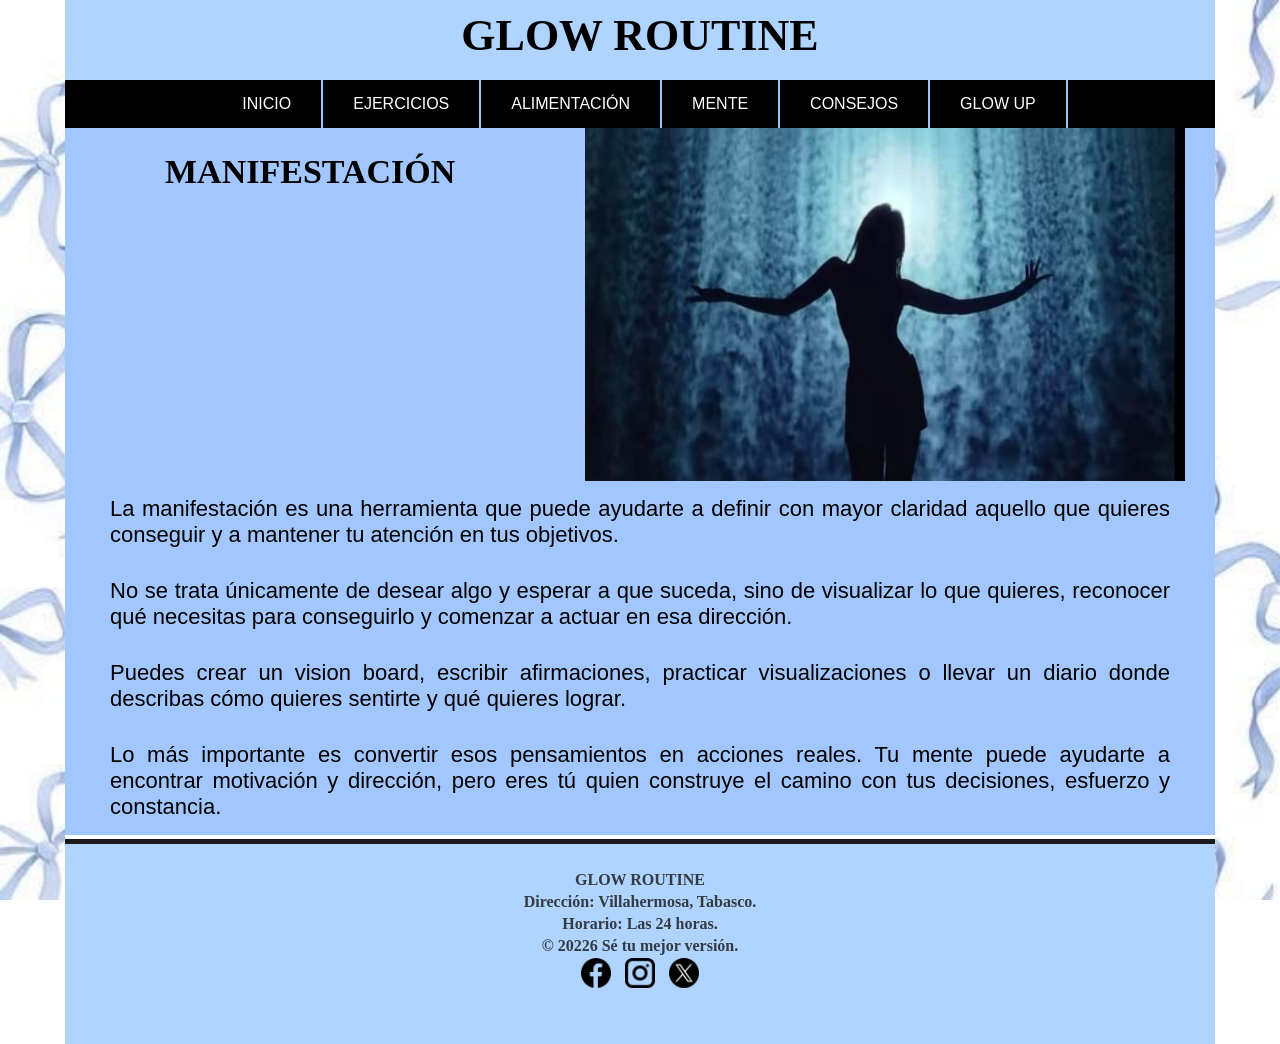
<file: paginas/contmuggle.html>
<!DOCTYPE html>
<html lang="es">
<head>
    <meta charset="UTF-8" />
    <title>GLOW ROUTINE</title>
    <link rel="shortcut icon" href="../imagenes/icon azul.png">
    <link rel="stylesheet" type="text/css" href="../estilos/estilos.css">
</head>
<body>
    <section id="contenedor">
  
        <header>
            <h1 id="titulo">GLOW ROUTINE</h1>
        </header>

          <!--seccion menu-->
        
        <section id="menuss">
           <nav class="menu">
               <ul>
                    <li><a href="../index.html">INICIO</a></li>
                    <li><a href="../paginas/mundo-magico.html">EJERCICIOS</a></li>
                    <li><a href="../paginas/muggle.html">ALIMENTACIÓN</a></li>
                    <li><a href="../paginas/deportes.html">MENTE</a></li>
                    <li><a href="../paginas/espectaculos.html">CONSEJOS</a></li>
                    <li><a href="../paginas/politica.html">GLOW UP</a></li>
               </ul>
           </nav>
        </section>


       <section id="nacionales">

        <article id="contenido">
    <h2 id="titulosdesubpaginas">MANIFESTACIÓN</h2>
    
    <img src="../imagenes/yes.jpg">

    <p>La manifestación es una herramienta que puede ayudarte a definir con mayor claridad aquello que quieres conseguir y a mantener tu atención en tus objetivos.</p>

        <p> No se trata únicamente de desear algo y esperar a que suceda, sino de visualizar lo que quieres, reconocer qué necesitas para conseguirlo y comenzar a actuar en esa dirección.</p>

             <p>Puedes crear un vision board, escribir afirmaciones, practicar visualizaciones o llevar un diario donde describas cómo quieres sentirte y qué quieres lograr.</p>

                  <p>Lo más importante es convertir esos pensamientos en acciones reales. Tu mente puede ayudarte a encontrar motivación y dirección, pero eres tú quien construye el camino con tus decisiones, esfuerzo y constancia.</p>

    </article>
   
   
     </section>      


   <footer>
    
        <h5 id="parrafo"> 
            GLOW ROUTINE
            <br>Dirección: Villahermosa, Tabasco.
            <br>Horario: Las 24 horas.
            <br>© 20226 Sé tu mejor versión.

         <article id="redes">
		        <a href="https://www.facebook.com/share/g/1JTfUjoUNK/" target="_blank"><img src="../imagenes/20673.png" width="30" height="30" alt=""/></a>
			    <a href="https://www.instagram.com/club.it.girll?igsh=MWFuNW9sMWliems1Mw==" target="_blank"><img src="../imagenes/3661391.png" width="30" height="30" alt=""/></a>
			     <a href="" target="_blank"><img src="../imagenes/x_logo_PNG11.png" width="30" height="30" alt=""/>
         </article>
</footer>


    </section>
</body>
</html>
</file>
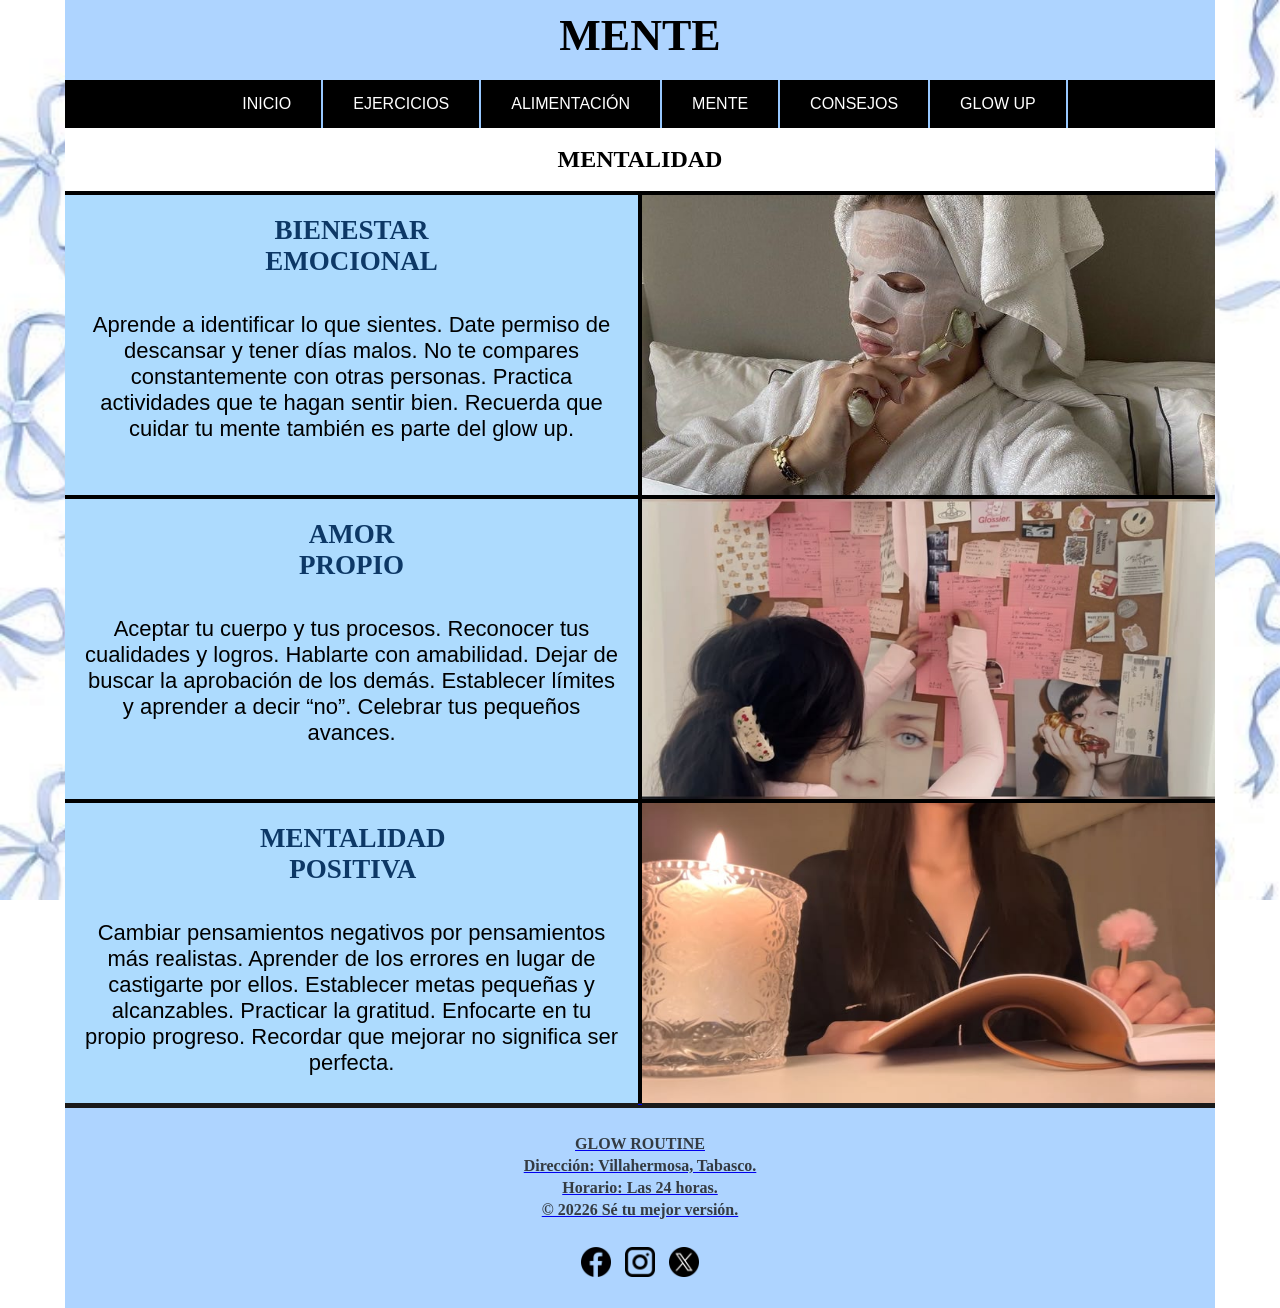
<file: paginas/deportes.html>
<!DOCTYPE html>
<html lang="es">
<head>
    <meta charset="UTF-8" />
    <title>GLOW ROUTINE</title>
    <link rel="shortcut icon" href="../imagenes/icon azul.png">
    <link rel="stylesheet" type="text/css" href="../estilos/estilos.css">
</head>
<body>
    <section id="contenedor">
  
        <header>
            <h1 id="titulo">MENTE</h1>
        </header>

          <!--seccion menu-->
        
        <section id="menuss">
           <nav class="menu">
               <ul>
                    <li><a href="../index.html">INICIO</a></li>
                    <li><a href="../paginas/mundo-magico.html">EJERCICIOS</a></li>
                    <li><a href="../paginas/muggle.html">ALIMENTACIÓN</a></li>
                    <li><a href="../paginas/deportes.html">MENTE</a></li>
                    <li><a href="../paginas/espectaculos.html">CONSEJOS</a></li>
                    <li><a href="../paginas/politica.html">GLOW UP</a></li>
               </ul>
           </nav>
        </section>


 <br>
 <h1 style="text-align: center;">MENTALIDAD</h1>
<br>

 <!-- Seccion de noticias HOGWARTS -->
   <section id="noticia1">

    <article id="descripcion">
    <h1 id="titulosdelindex">BIENESTAR EMOCIONAL</h1>
    <p>Aprende a identificar lo que sientes. Date permiso de descansar y tener días malos. No te compares constantemente con otras personas. Practica actividades que te hagan sentir bien. Recuerda que cuidar tu mente también es parte del glow up.</p>
    </article>

        <article id="foto">
        <img src="../imagenes/T3.jpg" width="573px" height="300px">
    </article>			
   </section>


   <!-- Seccion de noticias Deportes -->
   <section id="noticia1">

    <article id="descripcion">
    <h1 id="titulosdelindex">AMOR PROPIO</h1>
   
    <p>Aceptar tu cuerpo y tus procesos. Reconocer tus cualidades y logros. Hablarte con amabilidad. Dejar de buscar la aprobación de los demás. Establecer límites y aprender a decir “no”. Celebrar tus pequeños avances.</p>
    </article>

        <article id="foto">
        <img src="../imagenes/T17.jpg" width="573px" height="300px">
    </article>			
   </section>


   <!-- Seccion de noticias Política -->
   <section id="noticia1">

    <article id="descripcion">
    <h1 id="titulosdelindex">MENTALIDAD POSITIVA</h1>
        
     <a href="../paginas/contdeportes.html">
  
    <p>Cambiar pensamientos negativos por pensamientos más realistas. Aprender de los errores en lugar de castigarte por ellos. Establecer metas pequeñas y alcanzables. Practicar la gratitud. Enfocarte en tu propio progreso. Recordar que mejorar no significa ser perfecta.</p>
    </article>

        <article id="foto">
        <img src="../imagenes/T18.jpg" width="573px" height="300px">
    </article>			
   </section>

   <footer>
    
        <h5 id="parrafo"> 
            GLOW ROUTINE
            <br>Dirección: Villahermosa, Tabasco.
            <br>Horario: Las 24 horas.
            <br> © 20226 Sé tu mejor versión.
        </h5>

         <article id="redes">
		        <a href="https://www.facebook.com/share/g/1JTfUjoUNK/" target="_blank"><img src="../imagenes/20673.png" width="30" height="30" alt=""/></a>
			    <a href="https://www.instagram.com/club.it.girll?igsh=MWFuNW9sMWliems1Mw==" target="_blank"><img src="../imagenes/3661391.png" width="30" height="30" alt=""/></a>
			     <a href="" target="_blank"><img src="../imagenes/x_logo_PNG11.png" width="30" height="30" alt=""/>
         </article>
</footer>


    </section>
</body>
</html>
</file>
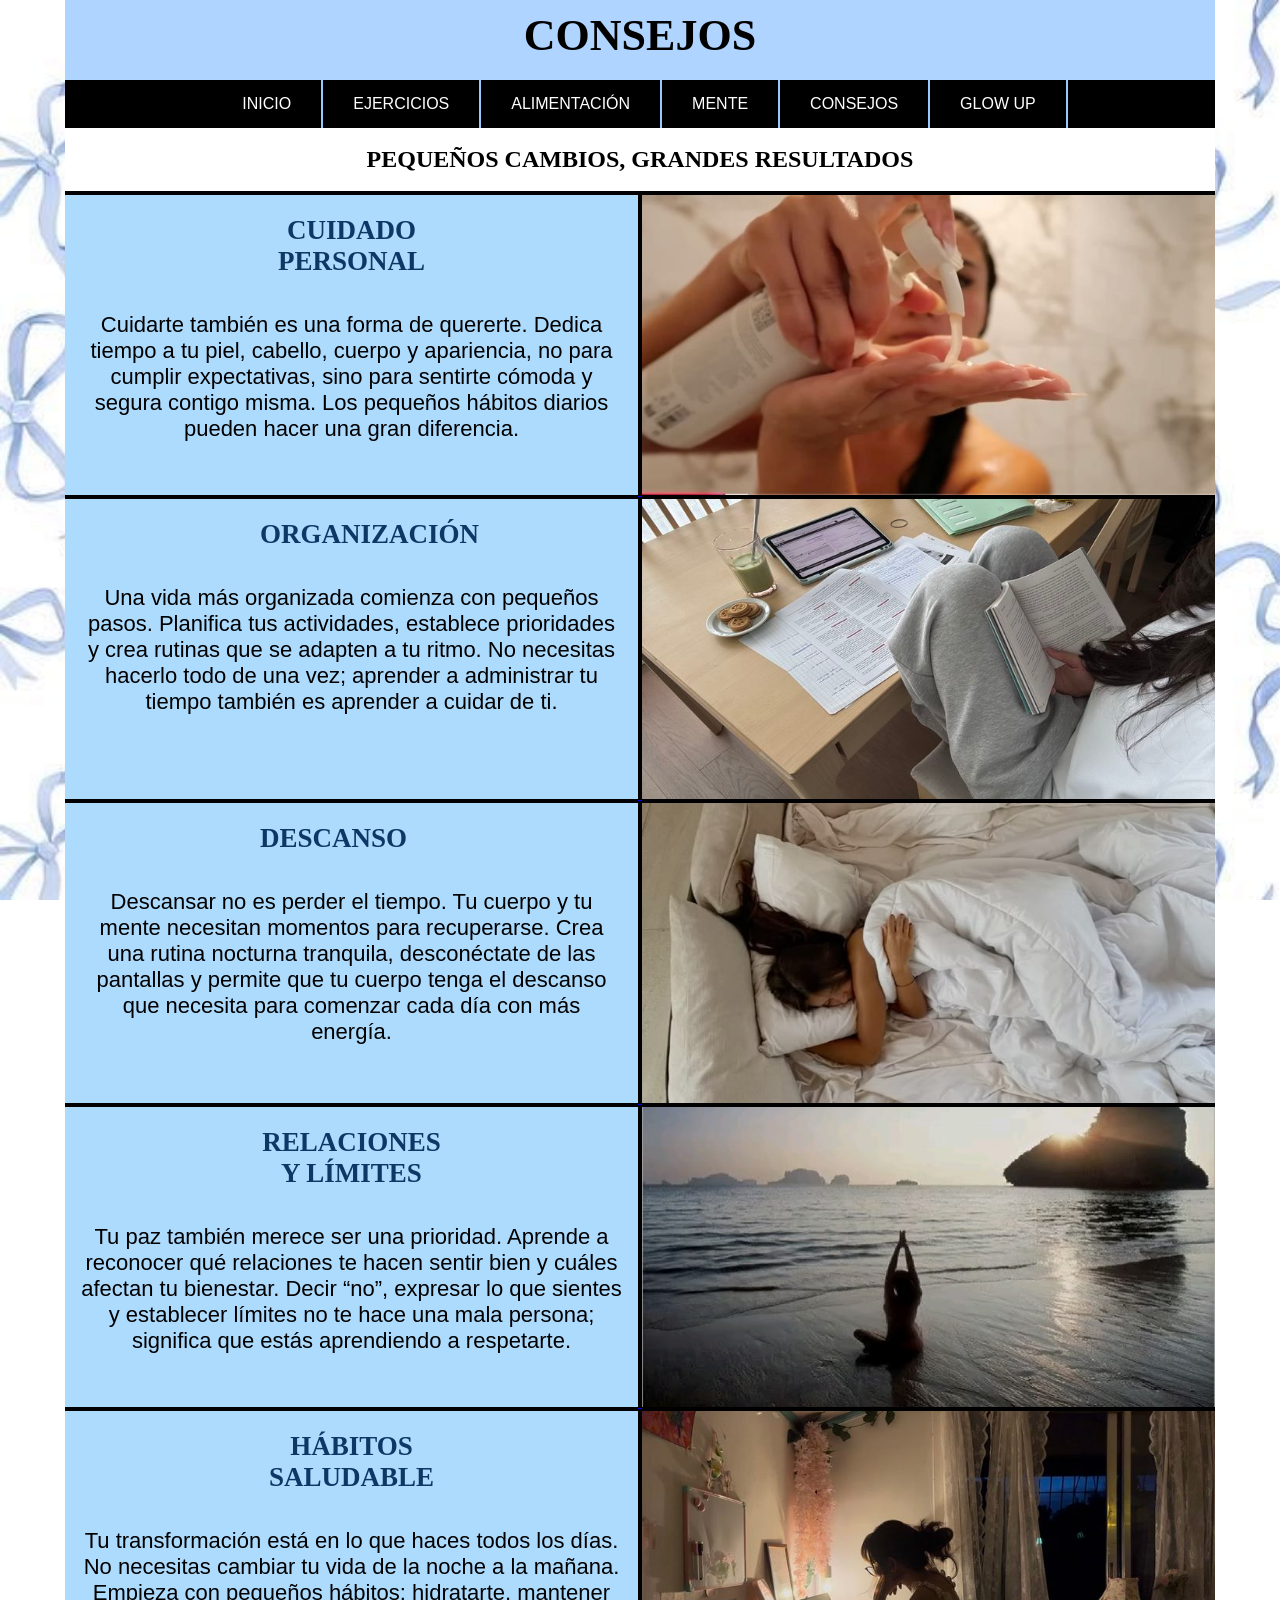
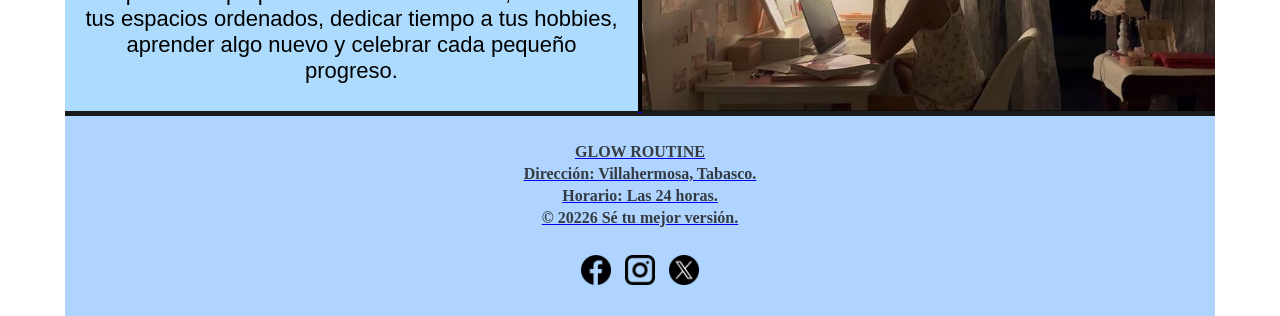
<file: paginas/espectaculos.html>
<!DOCTYPE html>
<html lang="es">
<head>
    <meta charset="UTF-8" />
    <title>GLOW ROUTINE</title>
    <link rel="shortcut icon" href="../imagenes/icon azul.png">
    <link rel="stylesheet" type="text/css" href="../estilos/estilos.css">
</head>
<body>
    <section id="contenedor">
  
        <header>
            <h1 id="titulo">CONSEJOS</h1>
        </header>

          <!--seccion menu-->
        
        <section id="menuss">
           <nav class="menu">
               <ul>
                    <li><a href="../index.html">INICIO</a></li>
                    <li><a href="../paginas/mundo-magico.html">EJERCICIOS</a></li>
                    <li><a href="../paginas/muggle.html">ALIMENTACIÓN</a></li>
                    <li><a href="../paginas/deportes.html">MENTE</a></li>
                    <li><a href="../paginas/espectaculos.html">CONSEJOS</a></li>
                    <li><a href="../paginas/politica.html">GLOW UP</a></li>
               </ul>
           </nav>
        </section>


 <br>
 <h1 style="text-align: center;">PEQUEÑOS CAMBIOS, GRANDES RESULTADOS</h1>
<br>



   <!-- Seccion de noticias Espectáculos -->
   <section id="noticia1">

    <article id="descripcion">
    <h1 id="titulosdelindex">CUIDADO PERSONAL</h1>
     <a href="../paginas/contespectaculos.html">
  
    <p>Cuidarte también es una forma de quererte. Dedica tiempo a tu piel, cabello, cuerpo y apariencia, no para cumplir expectativas, sino para sentirte cómoda y segura contigo misma. Los pequeños hábitos diarios pueden hacer una gran diferencia.</p>
    </article>

        <article id="foto">
        <img src="../imagenes/T19.jpg" width="573px" height="300px">
    </article>			
   </section>


   <!-- Seccion de noticias Política -->
   <section id="noticia1">

    <article id="descripcion">
    <h1 id="titulosdelindex">ORGANIZACIÓN</h1>
   
    <p>Una vida más organizada comienza con pequeños pasos. Planifica tus actividades, establece prioridades y crea rutinas que se adapten a tu ritmo. No necesitas hacerlo todo de una vez; aprender a administrar tu tiempo también es aprender a cuidar de ti.</p>
    </article>

        <article id="foto">
        <img src="../imagenes/T21.jpg" width="573px" height="300px">
    </article>			
   </section>

    <!-- Seccion de noticias Mundo Mágico -->
   <section id="noticia1">

    <article id="descripcion">
    <h1 id="titulosdelindex">DESCANSO</h1>
    
    <p>Descansar no es perder el tiempo. Tu cuerpo y tu mente necesitan momentos para recuperarse. Crea una rutina nocturna tranquila, desconéctate de las pantallas y permite que tu cuerpo tenga el descanso que necesita para comenzar cada día con más energía.</p>
    </article>

        <article id="foto">
        <img src="../imagenes/T22.jpg" width="573px" height="300px">
    </article>			
   </section>


   <!-- Seccion de noticias Muggle -->
   <section id="noticia1">

    <article id="descripcion">
    <h1 id="titulosdelindex">RELACIONES Y LÍMITES</h1>
    
    <p>Tu paz también merece ser una prioridad. Aprende a reconocer qué relaciones te hacen sentir bien y cuáles afectan tu bienestar. Decir “no”, expresar lo que sientes y establecer límites no te hace una mala persona; significa que estás aprendiendo a respetarte.</p>
    </article>

        <article id="foto">
        <img src="../imagenes/OO.jpg" width="573px" height="300px">
    </article>			
   </section>


   <!-- Seccion de noticias Deportes -->
   <section id="noticia1">

    <article id="descripcion">
    <h1 id="titulosdelindex">HÁBITOS SALUDABLE</h1>
    
    <p>Tu transformación está en lo que haces todos los días. No necesitas cambiar tu vida de la noche a la mañana. Empieza con pequeños hábitos: hidratarte, mantener tus espacios ordenados, dedicar tiempo a tus hobbies, aprender algo nuevo y celebrar cada pequeño progreso. </p>
    </article>

        <article id="foto">
        <img src="../imagenes/OK.jpg" width="573px" height="300px">
    </article>			
   </section>


   <footer>
    
        <h5 id="parrafo"> 
            GLOW ROUTINE
            <br>Dirección: Villahermosa, Tabasco.
            <br>Horario: Las 24 horas.
            <br> © 20226 Sé tu mejor versión.
        </h5>

        <article id="redes">
		        <a href="https://www.facebook.com/share/g/1JTfUjoUNK/" target="_blank"><img src="../imagenes/20673.png" width="30" height="30" alt=""/></a>
			    <a href="https://www.instagram.com/club.it.girll?igsh=MWFuNW9sMWliems1Mw==" target="_blank"><img src="../imagenes/3661391.png" width="30" height="30" alt=""/></a>
			     <a href="" target="_blank"><img src="../imagenes/x_logo_PNG11.png" width="30" height="30" alt=""/>
         </article>
</footer>


    </section>
</body>
</html>
</file>
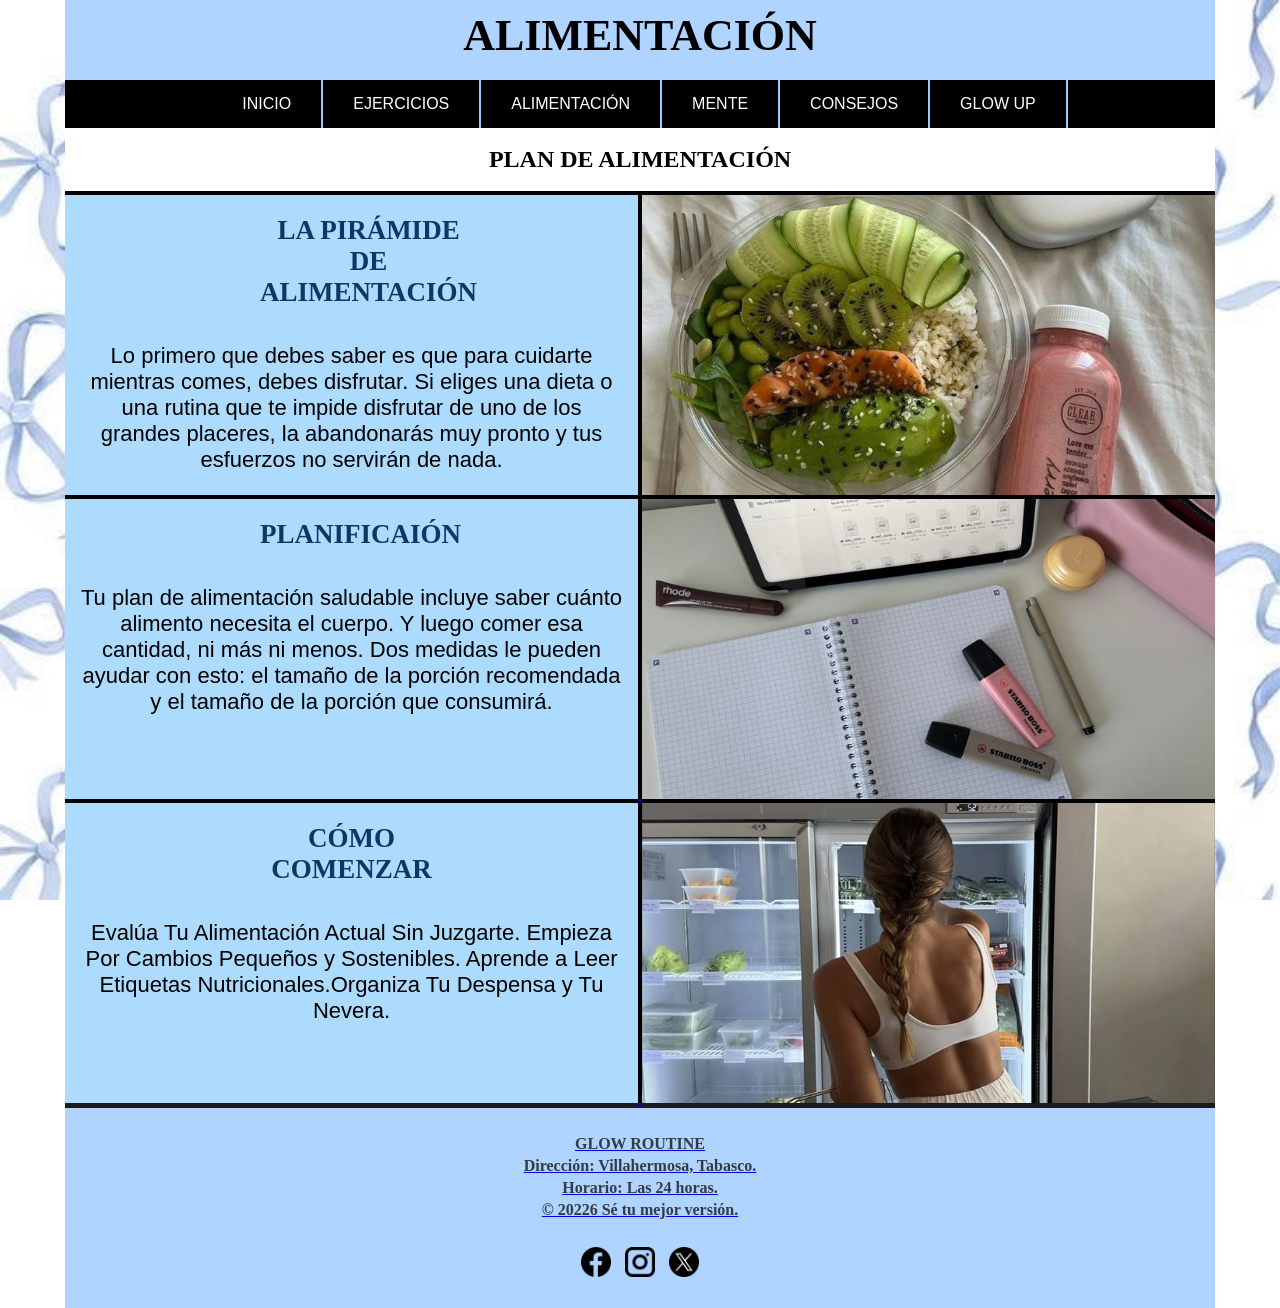
<file: paginas/muggle.html>
<!DOCTYPE html>
<html lang="es">
<head>
    <meta charset="UTF-8" />
    <title>GLOW ROUTINE</title>
    <link rel="shortcut icon" href="../imagenes/icon azul.png">
    <link rel="stylesheet" type="text/css" href="../estilos/estilos.css">
</head>
<body>
    <section id="contenedor">
  
        <header>
            <h1 id="titulo">ALIMENTACIÓN</h1>
        </header>

          <!--seccion menu-->
        
        <section id="menuss">
           <nav class="menu">
               <ul>
                    <li><a href="../index.html">INICIO</a></li>
                    <li><a href="../paginas/mundo-magico.html">EJERCICIOS</a></li>
                    <li><a href="../paginas/muggle.html">ALIMENTACIÓN</a></li>
                    <li><a href="../paginas/deportes.html">MENTE</a></li>
                    <li><a href="../paginas/espectaculos.html">CONSEJOS</a></li>
                    <li><a href="../paginas/politica.html">GLOW UP</a></li>
               </ul>
           </nav>
        </section>


 <br>
 <h1 style="text-align: center;">PLAN DE ALIMENTACIÓN</h1>
<br>

 <!-- Seccion de noticias Mundo Mágico -->
   <section id="noticia1">

    <article id="descripcion">
    <h1 id="titulosdelindex">LA PIRÁMIDE DE ALIMENTACIÓN</h1>
    <p>Lo primero que debes saber es que para cuidarte mientras comes, debes disfrutar. Si eliges una dieta o una rutina que te impide disfrutar de uno de los grandes placeres, la abandonarás muy pronto y tus esfuerzos no servirán de nada.</p>
    </article>

        <article id="foto">
        <img src="../imagenes/T11.jpg" width="573px" height="300px">
    </article>			
   </section>


   <!-- Seccion de noticias Muggle -->
   <section id="noticia1">

    <article id="descripcion">
    <h1 id="titulosdelindex">PLANIFICAIÓN</h1>
      <a href="../paginas/contmuggle.html">

    <p>Tu plan de alimentación saludable incluye saber cuánto alimento necesita el cuerpo. Y luego comer esa cantidad, ni más ni menos. Dos medidas le pueden ayudar con esto: el tamaño de la porción recomendada y el tamaño de la porción que consumirá.</p>
    </article>

        <article id="foto">
        <img src="../imagenes/T12.jpg" width="573px" height="300px">
    </article>			
   </section>


   <!-- Seccion de noticias Política -->
   <section id="noticia1">

    <article id="descripcion">
    <h1 id="titulosdelindex">CÓMO COMENZAR</h1>

    <p>Evalúa Tu Alimentación Actual Sin Juzgarte. Empieza Por Cambios Pequeños y Sostenibles. Aprende a Leer Etiquetas Nutricionales.Organiza Tu Despensa y Tu Nevera.  </p>
    </article>

        <article id="foto">
        <img src="../imagenes/T13.jpg" width="573px" height="300px">
    </article>			
   </section>

   <footer>
    
        <h5 id="parrafo"> 
            GLOW ROUTINE
            <br>Dirección: Villahermosa, Tabasco.
            <br>Horario: Las 24 horas.
            <br> © 20226 Sé tu mejor versión.
        </h5>

         <article id="redes">
		        <a href="https://www.facebook.com/share/g/1JTfUjoUNK/" target="_blank"><img src="../imagenes/20673.png" width="30" height="30" alt=""/></a>
			    <a href="https://www.instagram.com/club.it.girll?igsh=MWFuNW9sMWliems1Mw==" target="_blank"><img src="../imagenes/3661391.png" width="30" height="30" alt=""/></a>
			     <a href="" target="_blank"><img src="../imagenes/x_logo_PNG11.png" width="30" height="30" alt=""/>
         </article>
</footer>


    </section>
</body>
</html>
</file>
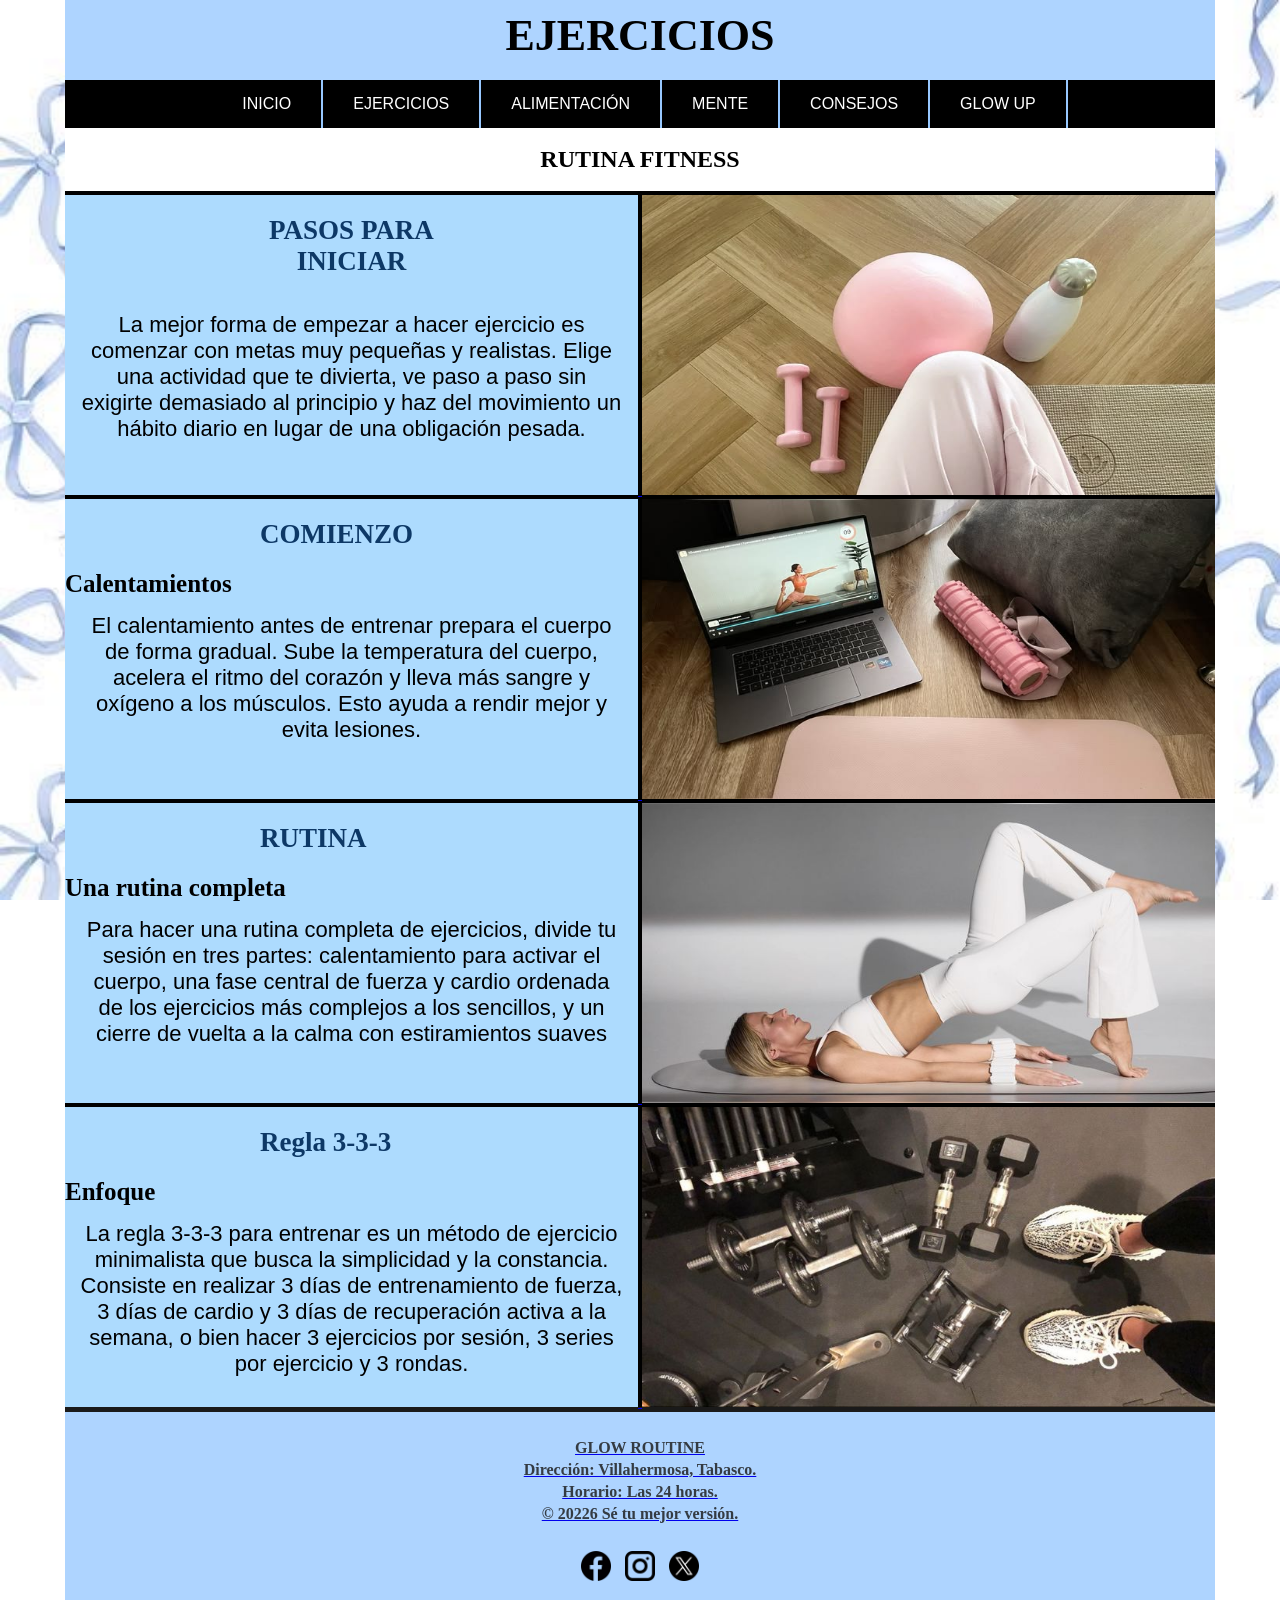
<file: paginas/mundo-magico.html>
<!DOCTYPE html>
<html lang="es">
<head>
    <meta charset="UTF-8" />
    <title>GLOW ROUTINE</title>
    <link rel="shortcut icon" href="../imagenes/icon azul.png">
    <link rel="stylesheet" type="text/css" href="../estilos/estilos.css">
</head>
<body>
    <section id="contenedor">
  
        <header>
            <h1 id="titulo">EJERCICIOS</h1>
        </header>

          <!--seccion menu-->
        
        <section id="menuss">
           <nav class="menu">
               <ul>
                    <li><a href="../index.html">INICIO</a></li>
                    <li><a href="../paginas/mundo-magico.html">EJERCICIOS</a></li>
                    <li><a href="../paginas/muggle.html">ALIMENTACIÓN</a></li>
                    <li><a href="../paginas/deportes.html">MENTE</a></li>
                    <li><a href="../paginas/espectaculos.html">CONSEJOS</a></li>
                    <li><a href="../paginas/politica.html">GLOW UP</a></li>
               </ul>
           </nav>
        </section>


 <br>
 <h1 style="text-align: center;">RUTINA FITNESS</h1>
<br>

 <!-- Seccion de noticias Magia Moderna -->
   <section id="noticia1">

    <article id="descripcion">
    <h1 id="titulosdelindex">PASOS PARA INICIAR</h1>
    <a href="contmundomagico.html">

    <p>La mejor forma de empezar a hacer ejercicio es comenzar con metas muy pequeñas y realistas. Elige una actividad que te divierta, ve paso a paso sin exigirte demasiado al principio y haz del movimiento un hábito diario en lugar de una obligación pesada. </p>
    </article>

        <article id="foto">
        <img src="../imagenes/T6.jpg" width="573px" height="300px">
    </article>			
   </section>


   <!-- Seccion de noticias Magia Natural -->
   <section id="noticia1">

    <article id="descripcion">
    <h1 id="titulosdelindex">COMIENZO</h1>
    <h2> Calentamientos</h2>
    <p>El calentamiento antes de entrenar prepara el cuerpo de forma gradual. Sube la temperatura del cuerpo, acelera el ritmo del corazón y lleva más sangre y oxígeno a los músculos. Esto ayuda a rendir mejor y evita lesiones.</p>
    </article>

        <article id="foto">
        <img src="../imagenes/T7.jpg" width="573px" height="300px">
    </article>			
   </section>


   <!-- Seccion de noticias LECTORES -->
   <section id="noticia1">

    <article id="descripcion">
    <h1 id="titulosdelindex">RUTINA</h1>
    <h2>Una rutina completa</h2>
    <p>Para hacer una rutina completa de ejercicios, divide tu sesión en tres partes: calentamiento para activar el cuerpo, una fase central de fuerza y cardio ordenada de los ejercicios más complejos a los sencillos, y un cierre de vuelta a la calma con estiramientos suaves </p>
    </article>

        <article id="foto">
        <img src="../imagenes/T9.jpg" width="573px" height="300px">
    </article>			
   </section>


   <!-- Seccion de noticias hechizos -->
   <section id="noticia1">

    <article id="descripcion">
    <h1 id="titulosdelindex">Regla 3-3-3</h1>
    <h2> Enfoque</h2>
    <p> La regla 3-3-3 para entrenar es un método de ejercicio minimalista que busca la simplicidad y la constancia. Consiste en realizar 3 días de entrenamiento de fuerza, 3 días de cardio y 3 días de recuperación activa a la semana, o bien hacer 3 ejercicios por sesión, 3 series por ejercicio y 3 rondas.</p>
    </article>

        <article id="foto">
        <img src="../imagenes/T10.jpg" width="573px" height="300px">
    </article>			
   </section>

   <footer>
    
        <h5 id="parrafo"> 
            GLOW ROUTINE
            <br>Dirección: Villahermosa, Tabasco.
            <br>Horario: Las 24 horas.
            <br>© 20226 Sé tu mejor versión.
        </h5>

        <article id="redes">
		        <a href="https://www.facebook.com/share/g/1JTfUjoUNK/" target="_blank"><img src="../imagenes/20673.png" width="30" height="30" alt=""/></a>
			    <a href="https://www.instagram.com/club.it.girll?igsh=MWFuNW9sMWliems1Mw==" target="_blank"><img src="../imagenes/3661391.png" width="30" height="30" alt=""/></a>
			     <a href="" target="_blank"><img src="../imagenes/x_logo_PNG11.png" width="30" height="30" alt=""/>
         </article>
</footer>


    </section>
</body>
</html>
</file>
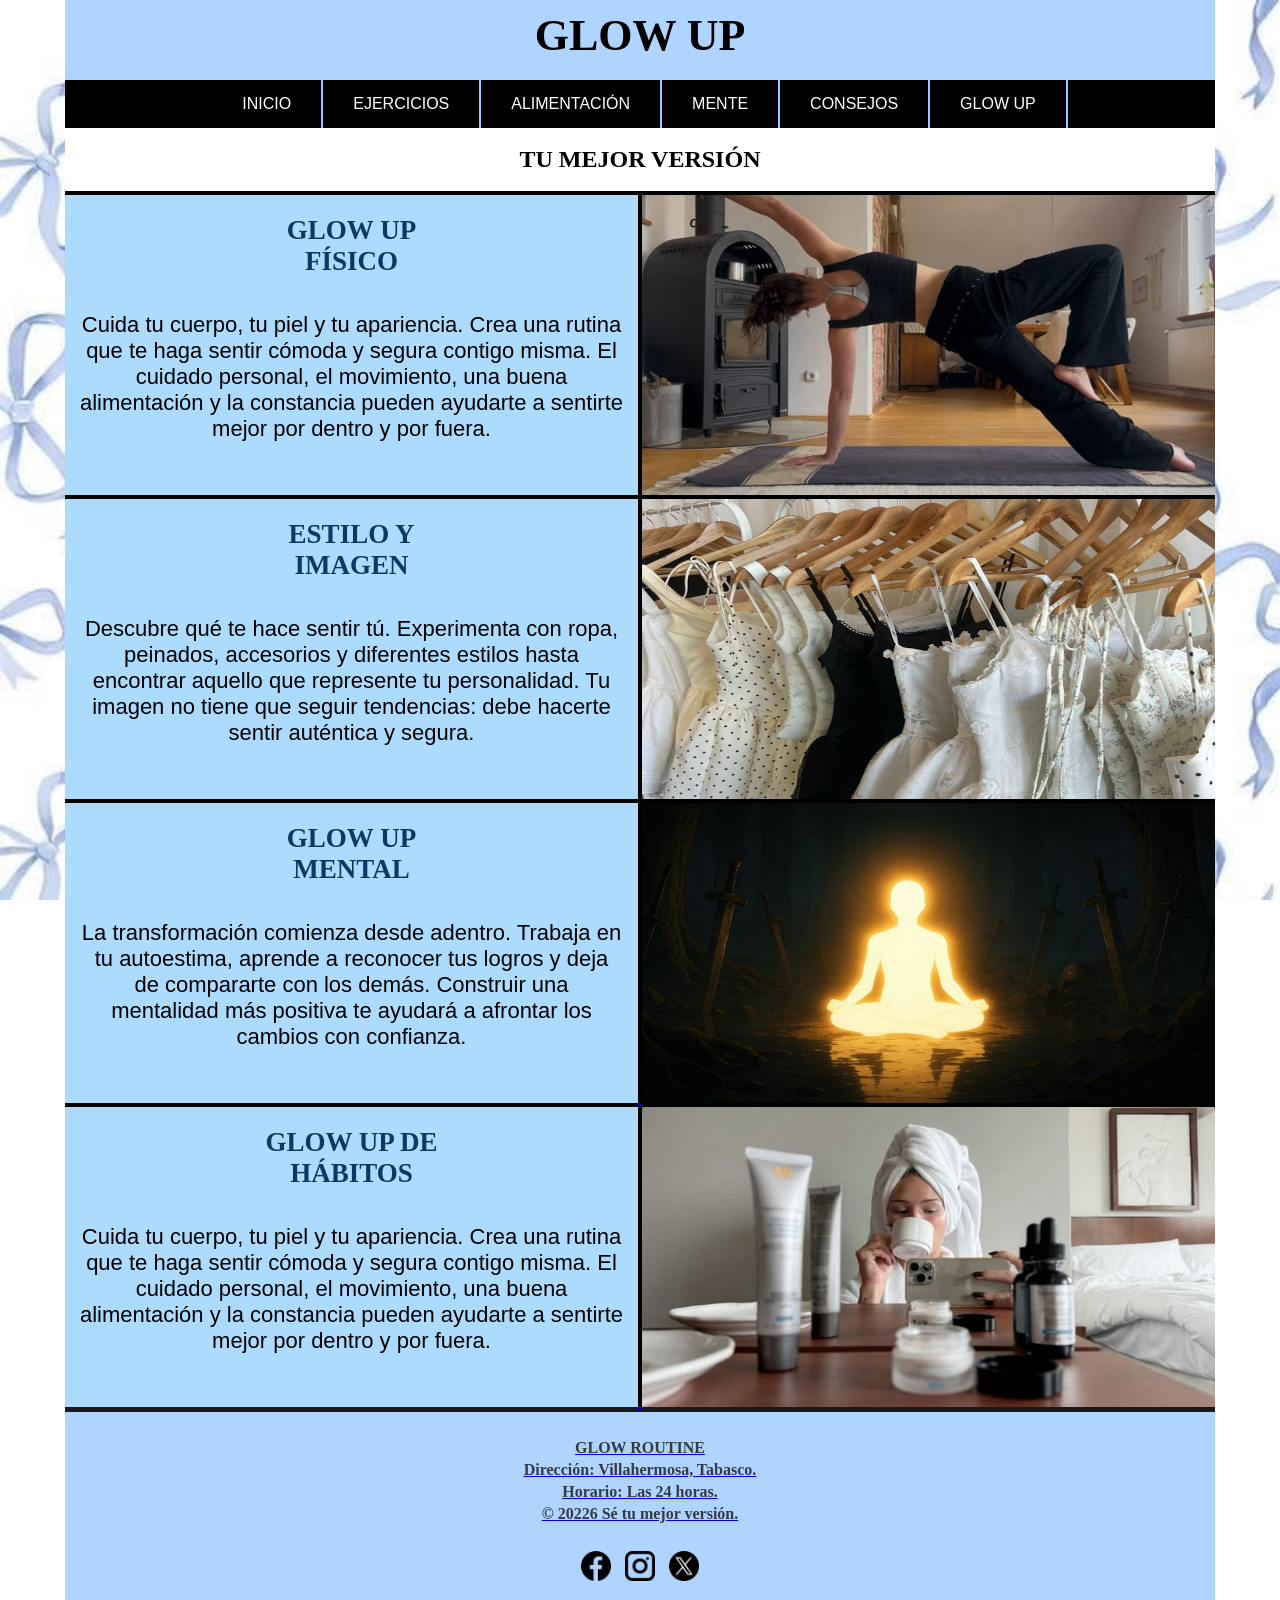
<file: paginas/politica.html>
<!DOCTYPE html>
<html lang="es">
<head>
    <meta charset="UTF-8" />
    <title>GLOW ROUTINE</title>
    <link rel="shortcut icon" href="../imagenes/icon azul.png">
    <link rel="stylesheet" type="text/css" href="../estilos/estilos.css">
</head>
<body>
    <section id="contenedor">
  
        <header>
            <h1 id="titulo">GLOW UP</h1>
        </header>

          <!--seccion menu-->
        
        <section id="menuss">
           <nav class="menu">
               <ul>
                    <li><a href="../index.html">INICIO</a></li>
                    <li><a href="../paginas/mundo-magico.html">EJERCICIOS</a></li>
                    <li><a href="../paginas/muggle.html">ALIMENTACIÓN</a></li>
                    <li><a href="../paginas/deportes.html">MENTE</a></li>
                    <li><a href="../paginas/espectaculos.html">CONSEJOS</a></li>
                    <li><a href="../paginas/politica.html">GLOW UP</a></li>
               </ul>
           </nav>
        </section>


 <br>
 <h1 style="text-align: center;">TU MEJOR VERSIÓN</h1>
<br>

 <!-- Seccion de noticias Mundo Mágico -->
   <section id="noticia1">

    <article id="descripcion">
    <h1 id="titulosdelindex">GLOW UP FÍSICO</h1>
    
    <p>Cuida tu cuerpo, tu piel y tu apariencia. Crea una rutina que te haga sentir cómoda y segura contigo misma. El cuidado personal, el movimiento, una buena alimentación y la constancia pueden ayudarte a sentirte mejor por dentro y por fuera. </p>
    </article>

        <article id="foto">
        <img src="../imagenes/EJERCICIO.jpg" width="573px" height="300px">
    </article>			
   </section>


   <!-- Seccion de noticias Muggle -->
   <section id="noticia1">

    <article id="descripcion">
    <h1 id="titulosdelindex">ESTILO Y IMAGEN</h1>
   
    <p>Descubre qué te hace sentir tú. Experimenta con ropa, peinados, accesorios y diferentes estilos hasta encontrar aquello que represente tu personalidad. Tu imagen no tiene que seguir tendencias: debe hacerte sentir auténtica y segura.</p>
    </article>

        <article id="foto">
        <img src="../imagenes/ROPA.jpg" width="573px" height="300px">
    </article>			
   </section>


   <!-- Seccion de noticias Espectáculos -->
   <section id="noticia1">

    <article id="descripcion">
    <h1 id="titulosdelindex">GLOW UP MENTAL</h1>
  <a href="contpolitica.html">
 
    </h2>
    <p> La transformación comienza desde adentro. Trabaja en tu autoestima, aprende a reconocer tus logros y deja de compararte con los demás. Construir una mentalidad más positiva te ayudará a afrontar los cambios con confianza.</p>
    </article>

        <article id="foto">
        <img src="../imagenes/MENTE.jpg" width="573px" height="300px">
    </article>			
   </section>


   <!-- Seccion de noticias Política -->
   <section id="noticia1">

    <article id="descripcion">
    <h1 id="titulosdelindex">GLOW UP DE HÁBITOS</h1>
    
    <p>Cuida tu cuerpo, tu piel y tu apariencia. Crea una rutina que te haga sentir cómoda y segura contigo misma. El cuidado personal, el movimiento, una buena alimentación y la constancia pueden ayudarte a sentirte mejor por dentro y por fuera. </p>
    </article>

        <article id="foto">
        <img src="../imagenes/T16.jpg" width="573px" height="300px">
    </article>			
   </section>

   <footer>
    
        <h5 id="parrafo"> 
            GLOW ROUTINE
            <br>Dirección: Villahermosa, Tabasco.
            <br>Horario: Las 24 horas.
            <br> © 20226 Sé tu mejor versión.
        </h5>

        <article id="redes">
		        <a href="https://www.facebook.com/share/g/1JTfUjoUNK/" target="_blank"><img src="../imagenes/20673.png" width="30" height="30" alt=""/></a>
			    <a href="https://www.instagram.com/club.it.girll?igsh=MWFuNW9sMWliems1Mw==" target="_blank"><img src="../imagenes/3661391.png" width="30" height="30" alt=""/></a>
			     <a href="" target="_blank"><img src="../imagenes/x_logo_PNG11.png" width="30" height="30" alt=""/>
         </article>
</footer>


    </section>
</body>
</html>
</file>
<file: estilos/estilos.css>
@charset "utf-8";
@import url("menu.css");
@import url("carrusel.css");
@import url("ultimasnoticias.css");
@import url("contenido.css");
*{
    margin: 0;
    padding: 0;
 }

 body{
    background-image: url(../imagenes/op\ 3.jpg);
    background-repeat: no-repeat;
    background-attachment: fixed;
    background-size: cover;

 }


 header {
   width: 1150px;
   height: 80px;
   background-color: rgb(174, 212, 255);
 }


  #contenedor {
   width: 1150px;
   height: 900px;
   margin: auto;
   background-color: #ffffff;
 }


 #titulo {
   font-family: 'Times New Roman', Times, serif;
    color: rgb(0, 0, 0);
    font-size: 44px;
    padding: 10px 150px;
    text-align: center;
 }

 
h2 a {
    text-decoration: none;       
    border-bottom: 1px solid black; 
    color: black;               
}

h2 a:hover {
    color: #333;                 
    border-bottom: 2px solid black; 
}

 /* footer  */

footer {
	width: auto;
	height: 200px;
	background-color:rgba(174, 212, 255);
	border-top: 5px solid #1a1a1a;
	display: block;
}


#parrafo {
	color: rgba(26, 26, 26, 0.829);
	font-family: Cambria, Cochin, Georgia, Times, 'Times New Roman', serif;
	text-align: center;
	padding: 25px;
	line-height: 22px;
    font-size: 16px;
}


footer #redes{
	
	padding: 1px 355px;
    text-align: center;
    letter-spacing: 10px;
	
}
</file>
